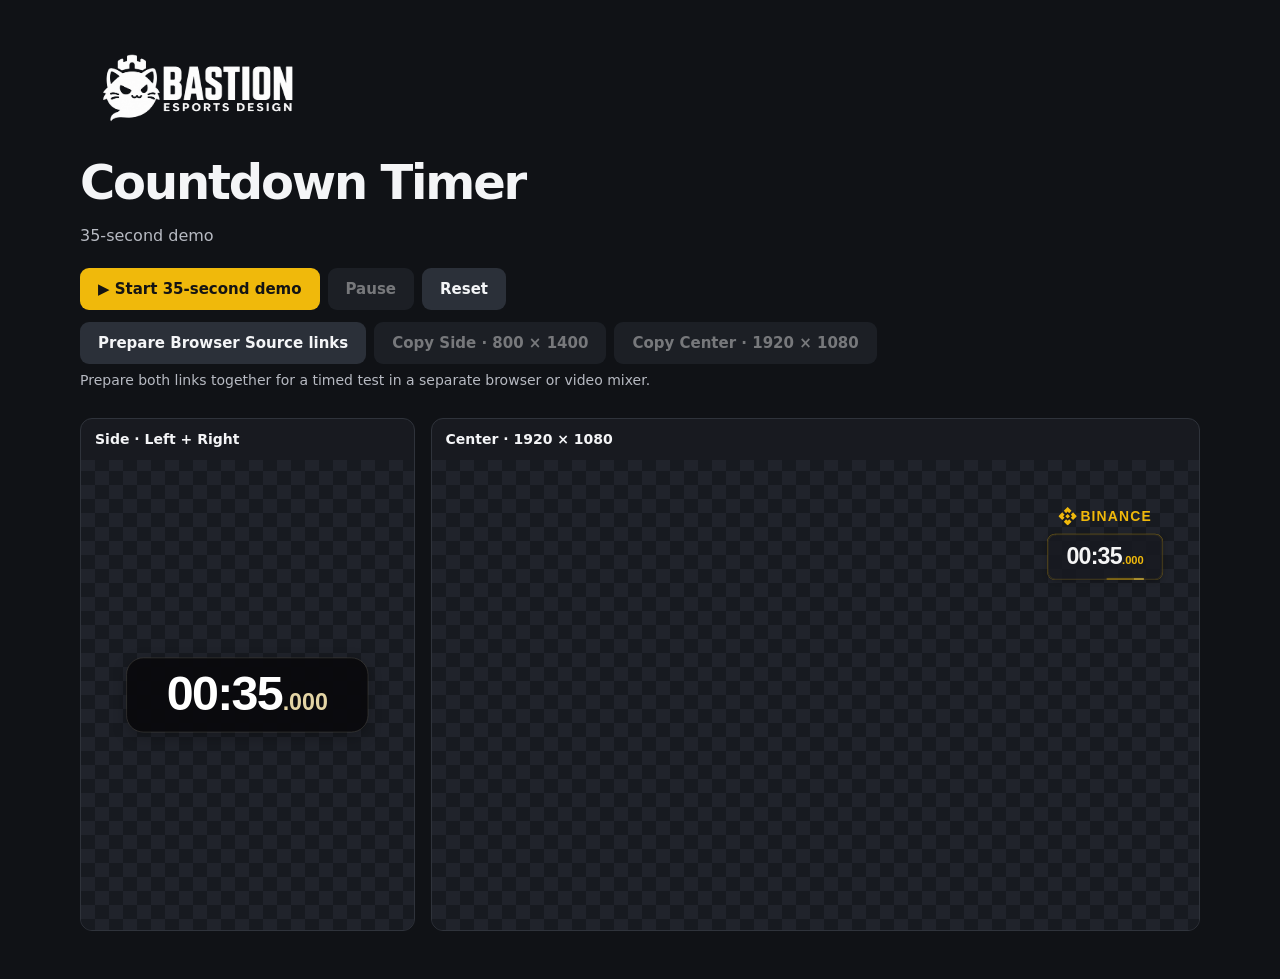
<file: docs/index.html>
<!doctype html>
<html lang="en"><head><meta charset="utf-8"><meta name="viewport" content="width=device-width, initial-scale=1">
<title>Bastion · Countdown Demo</title>
<style>
*{box-sizing:border-box}body{margin:0;background:#101216;color:#f4f5f7;font:16px/1.5 system-ui,sans-serif}
main{width:min(1120px,calc(100% - 32px));margin:48px auto}
h1{margin:0;font-size:clamp(28px,5vw,48px);letter-spacing:-.045em}
.bastion-logo{display:block;width:clamp(150px,25vw,240px);height:auto;margin-bottom:18px}
header p{margin:6px 0 20px;color:#b7bac2}button{border:0;border-radius:9px;background:#f0b90b;color:#141414;font:700 15px system-ui;padding:12px 18px;cursor:pointer}button:focus-visible{outline:2px solid #fff;outline-offset:4px}
.displays{display:grid;grid-template-columns:1fr 2.3fr;gap:16px;margin-top:24px}
section{min-width:0;background:#181a20;border:1px solid #2f333b;border-radius:12px;overflow:hidden}
h2{margin:0;padding:10px 14px;font-size:14px}
iframe{border:0;width:100%;height:100%;display:block;background:repeating-conic-gradient(#171a20 0 25%,#20232b 0 50%) 0/28px 28px}
.controls,.output-links{display:flex;flex-wrap:wrap;gap:8px;margin-top:12px}
button.secondary{background:#2b3039;color:#f4f5f7}button:disabled{opacity:.45;cursor:default}
.output-links a{color:#f0b90b}#notice{min-height:24px;color:#b7bac2;font-size:14px}
html.output,html.output body{height:100%;background:transparent;overflow:hidden}
html.output iframe{position:fixed;inset:0;background:transparent}
.view{height:clamp(260px,42vw,470px)}@media(max-width:600px){main{margin-top:24px}.displays{grid-template-columns:1fr}.view{height:280px}}
</style></head>
<body><main><header><img class="bastion-logo" src="./bastion-logo.svg" alt="Bastion Esports Design" width="650" height="216"><h1>Countdown Timer</h1><p>35-second demo</p>
<div class="controls"><button id="play" type="button">▶ Start 35-second demo</button><button class="secondary" id="pause" type="button" disabled>Pause</button><button class="secondary" id="reset" type="button">Reset</button></div>
<div class="output-links"><button class="secondary" id="make-links" type="button">Prepare Browser Source links</button><button class="secondary" id="copy-side" type="button" disabled>Copy Side · 800 × 1400</button><button class="secondary" id="copy-center" type="button" disabled>Copy Center · 1920 × 1080</button></div>
<p id="notice" role="status">Prepare both links together for a timed test in a separate browser or video mixer.</p></header>
<div class="displays"><section><h2>Side · Left + Right</h2><div class="view"><iframe id="side" title="Side output"></iframe></div></section>
<section><h2>Center · 1920 × 1080</h2><div class="view"><iframe id="center" title="Center output"></iframe></div></section></div></main>
<script>
const screens = new Set();
const duration = 35000;
const query=new URLSearchParams(location.search);
const screenMode=query.get('out');
const standalone=['side','center'].includes(screenMode);
const scheduledAt=standalone?Number(query.get('start')):0;
let deadline=0, held=duration, status='ready';
const layouts = {left:{x:40,y:510,width:720,visible:true},center:{x:1540,y:70,width:290,visible:true}};
window.demoScreen = id => id === 'center' ? 'center' : 'left';
window.demoRemaining = () => scheduledAt>0 ? Math.min(duration,Math.max(0,scheduledAt+duration-Date.now())) : status==='running'?Math.max(0,deadline-performance.now()):held;
window.demoState = () => ({status: scheduledAt>0 ? Date.now()<scheduledAt?'ready':window.demoRemaining()>0?'running':'finished' : status,
  layouts,scene:'transparent',showLogo:true,warningSeconds:30,remainingMs:window.demoRemaining(),revision:0});
window.registerDemoScreen = update => {screens.add(update);queueMicrotask(update)};
const output = "\u003c!doctype html>\u003chtml lang=\"en\">\u003chead>\u003cmeta charset=\"utf-8\">\u003cmeta name=\"viewport\" content=\"width=device-width,initial-scale=1\">\u003ctitle>Binance Timer Output\u003c/title>\u003cstyle>*{box-sizing:border-box}html,body{width:100%;height:100%;margin:0;overflow:hidden;background:transparent}#screen{position:absolute;transform-origin:0 0;overflow:hidden}#scene{position:absolute;inset:0;width:100%;height:100%;object-fit:fill;display:none}#timer{position:absolute;container-type:inline-size;visibility:hidden}.brand{display:flex;align-items:center;justify-content:center;gap:3cqw;color:#f3ba2f;font:bold 12cqw Arial,sans-serif;letter-spacing:1cqw;margin:0 0 7cqw}.brand svg{fill:currentColor;width:16cqw;height:16cqw;flex:none}.clock-box{background:rgba(9,9,12,.93);border:1px solid #686157;border-radius:7cqw;padding:4cqw 3cqw 5cqw;text-align:center;box-shadow:0 2cqw 6cqw #0004}.clock-box span{display:block;color:#fff;font:clamp(20px,25cqw,120px)/1.08 Display,Arial,sans-serif;font-variant-numeric:tabular-nums;letter-spacing:-1cqw;white-space:nowrap}.clock-box.long span{font-size:19cqw}.warning .clock-box span{color:#f3ca69}.finished .clock-box span{color:#f3ba2f}.finished .clock-box{border-color:#b78e30}body.preview{background:repeating-conic-gradient(#171a20 0 25%,#1c2027 0 50%) 0/28px 28px}\n#digits .whole{display:inline;font:inherit;letter-spacing:inherit;color:inherit}.fraction{font-size:.48em;letter-spacing:0;margin-left:.03em;color:#e4d5a5}.milliseconds #digits{font-size:20cqw;letter-spacing:-.7cqw}.clock-box{position:relative;overflow:hidden}.final .clock-box{border-color:#ffbd62;background:linear-gradient(115deg,#2d0b0b,#100d0d 68%,#49220c);box-shadow:0 0 calc(4px + var(--beat)*22px) rgba(255,120,28,.55),inset 0 0 3cqw #ff6b161b;transform:scale(calc(1 + var(--beat)*.018))}.final .clock-box:before{content:'';position:absolute;left:var(--sweep);top:0;bottom:0;width:18%;background:linear-gradient(90deg,transparent,#ffcb591c,transparent);transform:skewX(-20deg);pointer-events:none}.final .clock-box:after{content:'';position:absolute;left:0;right:0;bottom:0;height:1cqw;background:linear-gradient(90deg,#ff5238,#ffd675,#ff5238)}.final .clock-box #digits{color:#fff3db}.final .fraction{color:#ffb259}.final.paused .clock-box{transform:none}.finished .fraction{color:#a98845}@media(prefers-reduced-motion:reduce){.final .clock-box{transform:none;box-shadow:0 0 12px #e78b3355}.final .clock-box:before{display:none}}\r\n\n/* Translucent center bar with a server-clock-driven perimeter highlight. */\nbody[data-screen=\"center\"] .clock-box{background:rgba(33,26,12,.46);border-color:rgba(243,186,47,.4);box-shadow:0 4px 22px #0003;isolation:isolate}\nbody[data-screen=\"center\"] .final .clock-box{background:linear-gradient(115deg,rgba(105,27,13,.48),rgba(33,26,12,.38));box-shadow:0 0 calc(4px + var(--beat)*22px) #ff781c55}\nbody[data-screen=\"center\"] .clock-box:after{display:none}\n.edge-light{position:absolute;inset:0;width:100%;height:100%;pointer-events:none;overflow:visible;z-index:2}\n.edge-light rect{fill:none;stroke-linecap:round;stroke-linejoin:round}\n.edge-base{stroke:#f3ba2f55;stroke-width:1}\n.edge-trail{stroke:#f3ba2f;stroke-width:2;stroke-dasharray:18 82;stroke-dashoffset:var(--edge-offset);filter:drop-shadow(0 0 3px #ffc343)}\n.edge-head{stroke:#fff4c5;stroke-width:2;stroke-dasharray:3 97;stroke-dashoffset:var(--edge-offset);filter:drop-shadow(0 0 2px #fff1a8)}\n@media(prefers-reduced-motion:reduce){.edge-trail,.edge-head{stroke-dashoffset:0}}\n\nbody[data-screen=\"center\"] #scene{object-fit:contain}\n\n/* Final side countdown: freestanding numerals. */\n#timer.solo .brand{display:none!important}\n#timer.solo .clock-box{background:transparent;border:0;border-radius:0;box-shadow:none;padding:0;overflow:visible;transform:none;isolation:isolate}\n#timer.solo .fraction{display:none}\n#timer.solo #digits{position:relative;z-index:2;display:block;font-size:90cqw;line-height:1.05;letter-spacing:-4cqw;text-align:center;transform:scaleY(1.2) scale(var(--number-pop));transform-origin:center;filter:drop-shadow(0 0 5px #b9d9ff) drop-shadow(0 0 18px #234bff) drop-shadow(0 0 42px #122aff)}\n#timer.solo.two-digits #digits{font-size:67cqw;letter-spacing:-5cqw;line-height:1.41}\n#timer.solo #digits .whole{color:transparent;-webkit-text-stroke:1.5px #c1d7ff;background:linear-gradient(125deg,#102184 0%,#4679ff 22%,#afc4ff 36%,#fff 42%,#537bff 48%,#1830a5 65%,#abcfff 78%,#254bdb 100%);background-size:300% 300%;background-position:var(--light-pos) calc(100% - var(--light-pos));background-clip:text;-webkit-background-clip:text;text-shadow:none}\n#timer.solo .clock-box:before{content:'';display:block;position:absolute;z-index:0;inset:-8% -2%;width:auto;height:auto;border-radius:50%;background:conic-gradient(from var(--orbit),transparent 0deg,#1537ff00 205deg,#244bff44 250deg,#83b5ffbb 280deg,transparent 308deg);mask:radial-gradient(ellipse,transparent 56%,#000 61%,#000 63%,transparent 69%);-webkit-mask:radial-gradient(ellipse,transparent 56%,#000 61%,#000 63%,transparent 69%);filter:blur(3px);transform:rotate(-16deg);pointer-events:none}\n#timer.solo .clock-box:after{content:'';display:block;position:absolute;z-index:-1;inset:-18%;width:auto;height:auto;background:radial-gradient(ellipse,#254dff30,transparent 66%);pointer-events:none}\n#timer.solo.finished #digits{filter:drop-shadow(0 0 12px #325bff)}\n@media(prefers-reduced-motion:reduce){#timer.solo #digits{transform:scaleY(1.2)}#timer.solo #digits .whole{background-position:50% 50%}#timer.solo .clock-box:before{display:none}}\n\n/* Polished gold: a fixed metal face and independent looping specular pass. */\n#timer.solo #digits{filter:drop-shadow(2px 4px 0 #73400d) drop-shadow(0 0 3px #ffc96399) drop-shadow(0 0 15px #ed9d253b)}\n#timer.solo #digits .whole{display:inline-block;position:relative;color:transparent;-webkit-text-stroke:1.3px #fff0b2;background:linear-gradient(155deg,#fff6cd 0%,#f7d978 16%,#b7791b 31%,#ffe9a6 45%,#fff8dd 48%,#d79b2a 54%,#81500f 69%,#eebd4c 83%,#fff2b2 100%);background-size:100% 100%;background-position:0 0;background-clip:text;-webkit-background-clip:text;paint-order:stroke fill}\n#timer.solo #digits .whole:after{content:attr(data-value);position:absolute;inset:0;color:transparent;-webkit-text-stroke:0;background:linear-gradient(115deg,transparent 34%,#fff2c222 42%,#fff7d5bb 47%,#fffef7 49%,#fff9dd 51%,#ffe4a055 55%,transparent 63%);background-size:340% 100%;background-position:var(--light-pos) 50%;background-clip:text;-webkit-background-clip:text;filter:drop-shadow(0 0 3px #ffe3a399);pointer-events:none}\n#timer.solo .clock-box:before{inset:4% 7%;background:conic-gradient(from var(--orbit),transparent 0deg,transparent 235deg,#d38c1a18 263deg,#ffe9aa77 284deg,transparent 300deg);mask:radial-gradient(ellipse,transparent 63%,#000 65%,transparent 67%);-webkit-mask:radial-gradient(ellipse,transparent 63%,#000 65%,transparent 67%);filter:blur(1px);opacity:.55}\n#timer.solo .clock-box:after{inset:-5%;background:radial-gradient(ellipse,#efac2314 0%,transparent 63%)}\n#timer.solo.finished #digits{filter:drop-shadow(2px 4px 0 #73400d) drop-shadow(0 0 9px #ed9d253b)}\n@media(prefers-reduced-motion:reduce){#timer.solo #digits .whole:after{background-position:50% 50%}}\n\nbody[data-screen=\"left\"] .brand{display:none!important}\r\n/* Side gold bevel and continuous reflection */\n#timer.solo #digits,\n#timer.solo.finished #digits {\n  filter: drop-shadow(2px 2px 0 #c68b2f)\n    drop-shadow(2px 2px 0 #9a5d17)\n    drop-shadow(3px 3px 0 #70400d)\n    drop-shadow(4px 4px 0 #4a2508)\n    drop-shadow(3px 3px 0 #321803)\n    drop-shadow(0 0 11px #ffb54255);\n}\n#timer.solo #digits .whole {\n  -webkit-text-stroke: 2px #ffe5a2;\n  background-image: linear-gradient(160deg,#fff7d1 4%,#ffdc80 19%,\n    #bf781c 38%,#f4bc51 48%,#fff3bd 54%,#d79a32 59%,#8f5210 79%,#edb952 95%);\n}\n#timer.solo #digits .whole:after {\n  background-image: linear-gradient(118deg,transparent 27%,#fff0b929 38%,\n    #ffefaf77 44%,#fffdf2f2 49%,#fff7d3c9 52%,#ffcf7255 59%,transparent 72%);\n  background-size: 185% 100%;\n}\n#timer.solo .clock-box:before { opacity: .36; }\n\n/* Center the shared Side overlay regardless of the active timer style. */\nbody[data-screen=\"left\"] #timer {\n  left: 50% !important;\n  top: 50% !important;\n  translate: -50% -50%;\n}\n/* Side illuminated bevel */\n#timer.solo #digits {\n  transform: scaleX(.82) scaleY(1.25) scale(var(--number-pop));\n}\n#timer.solo.two-digits #digits {\n  transform: scaleX(.92) scaleY(1.25) scale(var(--number-pop));\n}\n#timer.solo #digits .whole {\n  -webkit-text-stroke: 2.5px #ffe7a0;\n  background-image: linear-gradient(157deg,#fff2b9 6%,#da9c32 27%,\n    #a46316 42%,#e8b348 49%,#fff2ae 55%,#c48422 63%,#8e5011 81%,#ffd878 98%);\n}\n#timer.solo #digits .whole::before {\n  content: attr(data-value);\n  position: absolute;\n  inset: 0;\n  color: transparent;\n  -webkit-text-stroke: 2px #fff2c9;\n  transform: translate(-1.5px,-2px);\n  filter: drop-shadow(0 0 3px #ffcb62);\n  opacity: .78;\n  pointer-events: none;\n}\n@media (prefers-reduced-motion: reduce) {\n  #timer.solo #digits { transform: scaleX(.82) scaleY(1.25); }\n  #timer.solo.two-digits #digits { transform: scaleX(.92) scaleY(1.25); }\n}\n/* Side reference finish */\n\n#timer.solo #digits {\n  font-family: CountdownCondensed, Display, sans-serif;\n  font-size: 97cqw;\n  line-height: 1;\n  letter-spacing: 0;\n  filter: drop-shadow(2px 1px 0 #d8972b) drop-shadow(2px 1px 0 #a56219)\n    drop-shadow(3px 2px 0 #79420d) drop-shadow(4px 2px 0 #432205)\n    drop-shadow(0 0 13px #ffa83255);\n}\n#timer.solo.two-digits #digits {\n  font-size: 77cqw;\n  line-height: 1.26;\n  letter-spacing: -.5cqw;\n}\n#timer.solo #digits .whole {\n  -webkit-text-stroke: 2.5px #ffe8a1;\n  background-image: linear-gradient(152deg,#ffd96c 7%,#b67420 34%,\n    #edb647 49%,#ffe3a0 59%,#ad6418 76%,#ffda7b 100%);\n}\n#timer.solo #digits .whole::before {\n  transform: translate(-1.25px,-1.5px);\n  -webkit-text-stroke: 1.5px #fff6d9;\n  opacity: .86;\n}\n#timer.solo #digits .whole::after {\n  background-image: linear-gradient(111deg,transparent 20%,#ffc25225 29%,\n    #ffdf8080 37%,#fff7d6e8 46%,#fffdf5 50%,#fff0bbdb 55%,\n    #ffd36a66 63%,transparent 75%);\n  background-size: 235% 100%;\n}\n#timer.solo .clock-box::before { opacity: .23; }\n\n/* Front-facing stroke with an even halo. */\n#timer.solo #digits,\n#timer.solo.finished #digits {\n  filter: drop-shadow(0 0 4px #ffcb6270) drop-shadow(0 0 12px #ffa83240);\n}\n#timer.solo #digits .whole::before {\n  transform: none;\n  filter: none;\n}\r\n\n#timer.solo #digits { font-family: \"Gotham Black\", Display, sans-serif; font-size: 90cqw; line-height: 1.05; letter-spacing: -4cqw; }\n#timer.solo.two-digits #digits { font-size: 67cqw; line-height: 1.41; letter-spacing: -5cqw; }\r\n/* Side finale lighting */\n#timer.solo.final #digits {\n  filter: drop-shadow(0 0 3px #fff2c2) drop-shadow(0 0 15px #ffb529a0)\n    drop-shadow(0 0 30px #ff801951);\n}\n#timer.solo.final #digits .whole::after {\n  background-image: linear-gradient(110deg, transparent 13%, #ffbd4938 25%,\n    #ffdd8977 34%, #fff1bfd9 42%, #fffdf6 49%, #fff3beec 54%,\n    #ffbc4e99 64%, #fff2a863 71%, transparent 88%);\n  background-size: 230% 100%;\n}\n#timer.solo.final .clock-box::before {\n  inset: -5% 1%;\n  opacity: .95;\n  background: conic-gradient(from var(--orbit), transparent 0deg,\n    #d7841729 25deg, #ffe6a9bb 57deg, transparent 78deg,\n    transparent 166deg, #ffb32f55 210deg, #fff0b9 239deg, transparent 256deg);\n  mask: radial-gradient(ellipse, transparent 58%, #0009 60%, #000 63%,\n    transparent 65%, #0008 68%, transparent 70%);\n  filter: blur(1.5px);\n}\n#timer.solo.final .clock-box::after {\n  inset: -22% -4%;\n  background:\n    radial-gradient(ellipse at var(--light-pos) 70%, #fff3b16b, #ff9a242c 25%, transparent 62%),\n    radial-gradient(ellipse at center, #ffd47930, #db780d22 46%, transparent 71%),\n    conic-gradient(from var(--orbit), transparent 15deg, #ffbe5340 36deg,\n      transparent 53deg, transparent 194deg, #ffdc6855 218deg, transparent 246deg);\n  mask: radial-gradient(ellipse, #000 21%, transparent 69%);\n}\n@media (prefers-reduced-motion: reduce) {\n  #timer.solo.final .clock-box::before { display: none; }\n  #timer.solo.final .clock-box::after {\n    background: radial-gradient(ellipse at center,#ffd47944,transparent 70%);\n  }\n}\n\n\n#timer.solo #digits {\n  font-family: CountdownGotham, Montserrat, Display, sans-serif;\n  font-weight: 900;\n}\r\n\n/* Timer finish cue */\n.finish-message { display: none; }\n#timer.finish-out { animation: timer-finish-out 3.6s ease-in-out forwards; }\n#timer.finish-out .finish-message {\n  display: block;\n  position: absolute;\n  inset: calc(100% + 5cqw) 0 auto;\n  color: #fff2bf;\n  font: 900 12cqw/1 CountdownGotham, Display, sans-serif;\n  letter-spacing: .08em;\n  text-align: center;\n  white-space: nowrap;\n  text-shadow: 0 0 14px #e69725, 0 2px 5px #311900;\n  animation: timer-finish-blink 700ms ease-in-out 4;\n}\n@keyframes timer-finish-blink {\n  0%, 100% { opacity: 1; }\n  50% { opacity: .25; }\n}\n@keyframes timer-finish-out {\n  0%, 78% { opacity: 1; }\n  100% { opacity: 0; }\n}\n@media (prefers-reduced-motion: reduce) {\n  #timer.finish-out .finish-message { animation: none; }\n}\n\n#timer.finish-out #digits { visibility: hidden; }\n#timer.finish-out .finish-message {\n  display: grid;\n  place-items: center;\n  inset: 0;\n  z-index: 3;\n}\n#timer.solo.finish-out .finish-message { font-size: 15cqw; }\r\n\n#timer.solo.two-digits #digits {\n  font-size: 63cqw;\n  line-height: 1.5;\n  letter-spacing: .6cqw;\n  font-variant-numeric: tabular-nums;\n}\n#timer.solo.two-digits #digits .whole {\n  letter-spacing: inherit;\n}\r\n/* Clock reveal at expiration */\n#timer.finish-out .finish-message { animation: none; }\n.finish-lockup { display: flex; align-items: center; gap: .48em; }\n#timer.solo .finish-lockup { flex-direction: column; gap: .55em; }\n.finish-clock {\n  display: block;\n  position: relative;\n  width: .95em;\n  height: .95em;\n  flex-shrink: 0;\n  border: .075em solid #ffe191;\n  border-radius: 50%;\n  box-shadow: 0 0 .28em #ffa831a0, inset 0 0 .2em #ffbc4a66;\n  animation: finish-clock-in 520ms cubic-bezier(.16,1,.3,1) both;\n}\n#timer.solo .finish-clock { font-size: 1.45em; }\n.finish-clock::before, .finish-clock::after {\n  content: \"\";\n  position: absolute;\n  left: 46%;\n  bottom: 48%;\n  width: .07em;\n  border-radius: .1em;\n  transform-origin: center bottom;\n  background: #fff2c3;\n}\n.finish-clock::before { height: 33%; animation: finish-hand 520ms ease-out both; }\n.finish-clock::after { height: 24%; transform: rotate(125deg); }\n.finish-label {\n  visibility: hidden;\n  animation: finish-label-in 380ms 480ms ease-out forwards,\n    timer-finish-blink 620ms 1s ease-in-out 3;\n}\n@keyframes finish-clock-in {\n  from { opacity: 0; transform: scale(.45) rotate(-35deg); }\n  to { opacity: 1; transform: scale(1) rotate(0); }\n}\n@keyframes finish-hand { from { transform: rotate(-270deg); } to { transform: rotate(0); } }\n@keyframes finish-label-in {\n  from { visibility: visible; opacity: 0; transform: translateY(.24em); }\n  to { visibility: visible; opacity: 1; transform: translateY(0); }\n}\n@media (prefers-reduced-motion: reduce) {\n  .finish-clock, .finish-clock::before, .finish-label { animation: none; }\n  .finish-label { visibility: visible; }\n}\n\n/* Preserve the native Gotham Black proportions on Side. */\n#timer.solo #digits,\n#timer.solo.two-digits #digits {\n  transform: scale(var(--number-pop, 1));\n}\n@media (prefers-reduced-motion: reduce) {\n  #timer.solo #digits,\n  #timer.solo.two-digits #digits { transform: none; }\n}\r\n\n/* Extra paint area for glyph overhangs and the moving gold reflection. */\n#timer.solo #digits .whole {\n  padding-inline: .06em;\n  margin-inline: -.06em;\n  padding-block: .035em;\n  margin-block: -.035em;\n}\n#timer.solo #digits .whole::before,\n#timer.solo #digits .whole::after {\n  padding: inherit;\n}\n#timer.solo #digits .whole::after {\n  background-origin: border-box;\n}\r\n\n/* Fit the expiry cue within the Center bar. */\nbody[data-screen=\"center\"] #timer.finish-out .finish-lockup {\n  max-width: 100%;\n  gap: .45em;\n  font-size: 10cqw;\n}\n#timer.finish-out .clock-box .finish-label {\n  font: inherit;\n  letter-spacing: inherit;\n  color: inherit;\n}\r\n\n/* Center lower third: fixed geometry and Binance yellow perimeter light. */\nbody[data-screen=\"center\"] #timer {\n  transform: none !important;\n  filter: none !important;\n}\nbody[data-screen=\"center\"] #timer .clock-box {\n  height: 40cqw;\n  display: grid;\n  align-items: center;\n  padding-block: 0;\n  transform: none;\n  background: rgba(24, 26, 32, .78);\n  border-color: rgba(240, 185, 11, .45);\n  box-shadow: 0 3px 14px #0004;\n}\nbody[data-screen=\"center\"] #timer .clock-box::before { display: none; }\nbody[data-screen=\"center\"] #timer #digits { color: #f5f5f5; }\nbody[data-screen=\"center\"] #timer .fraction { color: #f0b90b; }\nbody[data-screen=\"center\"] #timer .brand { color: #f0b90b; }\nbody[data-screen=\"center\"] .edge-base { stroke: #f0b90b45; }\nbody[data-screen=\"center\"] .edge-trail {\n  stroke: #f0b90b;\n  stroke-dasharray: 12 88;\n  filter: drop-shadow(0 0 2px #f0b90b66);\n}\nbody[data-screen=\"center\"] .edge-head {\n  stroke: #ffe163;\n  filter: none;\n}\nbody[data-screen=\"center\"] #timer.final .edge-trail {\n  stroke-dasharray: 18 82;\n  filter: drop-shadow(0 0 4px #f0b90b99);\n}\nbody[data-screen=\"center\"] #timer .finish-clock {\n  animation: center-clock-opacity 420ms ease-out both;\n  border-color: #f0b90b;\n  box-shadow: 0 0 .25em #f0b90b66;\n}\nbody[data-screen=\"center\"] #timer .finish-clock::before { animation: none; }\nbody[data-screen=\"center\"] #timer .finish-label {\n  animation-name: center-label-opacity, timer-finish-blink;\n  color: #f0b90b;\n}\n@keyframes center-clock-opacity { from { opacity: 0; } to { opacity: 1; } }\n@keyframes center-label-opacity {\n  from { visibility: visible; opacity: 0; }\n  to { visibility: visible; opacity: 1; }\n}\n@media (prefers-reduced-motion: reduce) {\n  body[data-screen=\"center\"] #timer .finish-clock,\n  body[data-screen=\"center\"] #timer .finish-label { animation: none; }\n}\r\n/* Paused output cue */\n.pause-message { display: none; }\nbody[data-status=\"paused\"] #timer:not(.finish-out) #digits { visibility: hidden; }\nbody[data-status=\"paused\"] #timer:not(.finish-out) .pause-message {\n  position: absolute;\n  inset: 0;\n  z-index: 3;\n  display: grid;\n  place-items: center;\n  color: #f0b90b;\n  font: 900 10cqw/1 CountdownGotham, Display, sans-serif;\n  letter-spacing: .08em;\n}\n.pause-lockup { display: flex; align-items: center; gap: .5em; }\nbody[data-screen=\"left\"] #timer.solo .pause-message { font-size: 15cqw; }\nbody[data-screen=\"left\"] #timer.solo .pause-lockup { flex-direction: column; gap: .5em; }\n.pause-icon {\n  display: grid;\n  grid-template-columns: repeat(2,.27em);\n  gap: .17em;\n  filter: drop-shadow(0 0 .18em #f0b90b66);\n}\n.pause-icon::before, .pause-icon::after {\n  content: \"\";\n  height: .82em;\n  border-radius: .05em;\n  background: currentColor;\n}\n#timer .clock-box .pause-label { font: inherit; letter-spacing: inherit; color: inherit; }\nbody[data-screen=\"left\"][data-status=\"paused\"] #timer.solo .clock-box::before,\nbody[data-screen=\"left\"][data-status=\"paused\"] #timer.solo .clock-box::after { display: none; }\n\n#timer.solo #digits,.clock-box #digits{font-family:Arial Black,Arial,sans-serif;font-weight:900}\n#timer.solo #digits,#timer.solo.two-digits #digits{transform:none;font-size:63cqw;line-height:1.5;letter-spacing:.6cqw;font-variant-numeric:tabular-nums}\u003c/style>\u003c/head>\u003cbody>\u003cmain id=\"screen\">\u003cimg id=\"scene\" alt=\"\">\u003cdiv id=\"timer\">\u003cdiv class=\"brand\">\u003csvg viewBox=\"0 0 48 48\" aria-hidden=\"true\">\u003cpath d=\"m24 0 10 10-6 6-4-4-4 4-6-6ZM10 14l6 6-4 4 4 4-6 6L0 24Zm28 0 10 10-10 10-6-6 4-4-4-4ZM24 18l6 6-6 6-6-6Zm-4 14 4 4 4-4 6 6-10 10-10-10Z\"/>\u003c/svg>\u003cspan>BINANCE\u003c/span>\u003c/div>\u003cdiv class=\"clock-box\">\u003cspan id=\"digits\">00:00\u003c/span>\u003cdiv class=\"pause-message\">\u003cdiv class=\"pause-lockup\">\u003ci class=\"pause-icon\" aria-hidden=\"true\">\u003c/i>\u003cspan class=\"pause-label\">PAUSED\u003c/span>\u003c/div>\u003c/div>\u003cdiv class=\"finish-message\">\u003cdiv class=\"finish-lockup\">\u003ci class=\"finish-clock\" aria-hidden=\"true\">\u003c/i>\u003cspan class=\"finish-label\">TIME’S UP\u003c/span>\u003c/div>\u003c/div>\u003c/div>\u003c/div>\u003c/main>\u003cscript>function formatTime(ms,precise=false){const n=Math.max(0,Math.floor(ms)),s=precise?Math.floor(n/1000):Math.max(0,Math.ceil(ms/1000)),h=Math.floor(s/3600),m=Math.floor(s%3600/60),ss=s%60;return(h?String(h).padStart(2,'0')+':':'')+String(m).padStart(2,'0')+':'+String(ss).padStart(2,'0')+(precise?'.'+String(n%1000).padStart(3,'0'):'')}\n\nclass SharedClock extends EventTarget {\n  constructor() {\n    super();\n    const update = () => {\n      this.state = parent.demoState();\n      this.dispatchEvent(new Event('state'));\n    };\n    parent.registerDemoScreen(update);\n  }\n  now() { return parent.performance.now(); }\n  remaining() { return parent.demoRemaining(); }\n}const side=parent.demoScreen(frameElement.id),dim={left:[800,1400],center:[1920,1080],right:[800,1400]}[side],preview=new URLSearchParams(location.search).has('preview');if(preview)document.body.classList.add('preview');document.title='Timer · '+side.toUpperCase()+' · '+dim.join(' × ');const screen=document.querySelector('#screen'),timer=document.querySelector('#timer'),digits=document.querySelector('#digits'),scene=document.querySelector('#scene');screen.style.width=dim[0]+'px';screen.style.height=dim[1]+'px';function resize(){const s=Math.min(innerWidth/dim[0],innerHeight/dim[1]);screen.style.transform=`scale(${s})`;screen.style.left=(innerWidth-dim[0]*s)/2+'px';screen.style.top=(innerHeight-dim[1]*s)/2+'px'}resize();addEventListener('resize',resize);\ndocument.body.dataset.screen=side;\nlet wasVisible=false,entrance;\nfunction animateIn(){entrance?.cancel();entrance=timer.animate([{opacity:0,transform:'translateY(26px) scale(.94)',filter:'blur(7px)'},{opacity:1,transform:'translateY(-3px) scale(1.015)',filter:'blur(0px)',offset:.74},{opacity:1,transform:'scale(1)',filter:'blur(0px)'}],{duration:matchMedia('(prefers-reduced-motion: reduce)').matches?100:780,easing:'cubic-bezier(.16,1,.3,1)'});}\nconst clock=new SharedClock(side,preview);let sceneID='';clock.addEventListener('state',()=>{const s=clock.state,p=s.layouts[side];timer.style.left=p.x+'px';timer.style.top=p.y+'px';timer.style.width=p.width+'px';timer.style.visibility=p.visible?'visible':'hidden';if(p.visible&&!wasVisible)animateIn();wasVisible=p.visible;document.querySelector('.brand').style.display=s.showLogo?'flex':'none';if(s.scene!==sceneID){sceneID=s.scene;if(s.scene==='transparent'){scene.style.display='none';scene.removeAttribute('src')}else{scene.src='/scene/'+encodeURIComponent(s.scene)+'/'+side;scene.style.display='block'}}});\ndigits.innerHTML='\u003cspan class=\"whole\">\u003c/span>\u003csmall class=\"fraction\">\u003c/small>';const whole=digits.querySelector('.whole'),fraction=digits.querySelector('.fraction'),box=document.querySelector('.clock-box');\nif(side==='center'){const stroke=document.createElementNS('http://www.w3.org/2000/svg','svg');stroke.setAttribute('class','edge-light');stroke.setAttribute('aria-hidden','true');stroke.innerHTML='\u003crect class=\"edge-base\"/>\u003crect class=\"edge-trail\" pathLength=\"100\"/>\u003crect class=\"edge-head\" pathLength=\"100\"/>';box.append(stroke);const fit=()=>{const w=box.clientWidth,h=box.clientHeight,r=parseFloat(getComputedStyle(box).borderRadius);stroke.setAttribute('viewBox','0 0 '+w+' '+h);stroke.querySelectorAll('rect').forEach(el=>{for(const [k,v]of Object.entries({x:1.5,y:1.5,width:w-3,height:h-3,rx:Math.max(0,r-1.5)}))el.setAttribute(k,v)})};new ResizeObserver(fit).observe(box);fit();}\nlet landing;\nfunction landFinalDigit() {\n  if (matchMedia('(prefers-reduced-motion: reduce)').matches) return;\n  landing?.cancel();\n  landing = digits.animate([\n    { transform: 'scale(1.42)', opacity: .45, easing: 'cubic-bezier(.5,.05,.85,.45)' },\n    { transform: 'scale(.96)', opacity: 1, offset: .48, easing: 'ease-out' },\n    { transform: 'scale(1.02)', opacity: 1, offset: .73 },\n    { transform: 'scale(1)', opacity: 1 }\n  ], { duration: 430 });\n}\nlet previous='';function draw(){if(clock.state){const ms=clock.remaining(),precise=ms\u003c=300000,solo=side==='left'&&ms\u003c=30000,str=solo?String(Math.floor(ms/1000)):formatTime(ms,precise),urgent=ms>0&&ms\u003c=30000;timer.classList.toggle('solo',solo);timer.classList.toggle('two-digits',solo&&ms>=10000);const motionTime=clock.state.status==='running'?clock.now():clock.state.remainingMs;timer.style.setProperty('--light-pos',(50-50*Math.cos((motionTime%3200)*Math.PI/1600))+'%');timer.style.setProperty('--orbit',(motionTime%3600)/10+'deg');timer.style.setProperty('--number-pop',String(1+.035*Math.pow((ms%1000)/1000,6)));if(str!==previous){landing?.cancel();const parts=str.split('.');whole.textContent=parts[0];whole.dataset.value=parts[0];fraction.textContent=parts[1]?'.'+parts[1]:'';previous=str;box.classList.toggle('long',parts[0].length>5);box.classList.toggle('milliseconds',precise)}timer.classList.toggle('warning',ms>0&&ms\u003c=clock.state.warningSeconds*1000);timer.classList.toggle('finished',ms===0);timer.classList.toggle('finish-out',ms===0&&(clock.state.status==='running'||clock.state.status==='finished'));timer.classList.toggle('final',urgent);timer.classList.toggle('paused',clock.state.status!=='running');timer.style.setProperty('--edge-offset',String(-(clock.now()%3200)/32));const phase=(clock.now()%1800)/1800,beat=(1-Math.cos(phase*Math.PI*2))/2;timer.style.setProperty('--beat',urgent?beat.toFixed(3):'0');timer.style.setProperty('--sweep',((clock.now()%2400)/24).toFixed(2)+'%');document.body.dataset.phase=ms===0?'finished':urgent?'final30':precise?'precision':'normal';document.body.dataset.status=clock.state.status;document.body.dataset.revision=clock.state.revision}requestAnimationFrame(draw)}draw();window.timerClock=clock;\n\u003c/script>\u003c/body>\u003c/html>\n\r\n";
if(standalone){
  document.documentElement.classList.add('output');
  const frame=document.querySelector('#'+screenMode);
  document.body.replaceChildren(frame);
  frame.srcdoc=output;
}else{
  document.querySelectorAll('iframe').forEach(frame=>{frame.srcdoc=output});
  const play=document.querySelector('#play'),pause=document.querySelector('#pause'),notice=document.querySelector('#notice');
  play.onclick=()=>{if(status!=='paused')held=duration;deadline=performance.now()+held;status='running';refresh()};
  pause.onclick=()=>{if(status==='running'){held=window.demoRemaining();status='paused';refresh()}};
  document.querySelector('#reset').onclick=()=>{held=duration;status='ready';refresh()};
  const urls={};
  const names={side:'Side',center:'Center'};
  document.querySelector('#make-links').onclick=()=>{
    const start=Date.now()+60000;
    for(const screen of Object.keys(names)){
      const url=new URL(location.href);
      url.search='';url.hash='';
      url.searchParams.set('out',screen);url.searchParams.set('start',String(start));
      urls[screen]=url.href;
      document.querySelector('#copy-'+screen).disabled=false;
    }
    notice.textContent='Both links start the same 35-second run at '+new Date(start).toLocaleTimeString()+'. Copy them into your Browser Sources before then.';
  };
  for(const screen of Object.keys(names)){
    document.querySelector('#copy-'+screen).onclick=async()=>{
      try{await navigator.clipboard.writeText(urls[screen]);notice.textContent=names[screen]+' link copied.'}
      catch{notice.textContent=urls[screen]}
    };
  }
}
function refresh(){
  screens.forEach(update=>update());
  if(standalone)return;
  const play=document.querySelector('#play');
  play.textContent=status==='paused'?'▶ Resume':status==='ready'?'▶ Start 35-second demo':'↻ Replay 35-second demo';
  document.querySelector('#pause').disabled=status!=='running';
}
let lastStatus=window.demoState().status;
setInterval(()=>{
  if(!standalone&&status==='running'&&window.demoRemaining()===0){held=0;status='finished'}
  const next=window.demoState().status;
  if(next!==lastStatus){lastStatus=next;refresh()}
},50);
</script></body></html>
</file>
